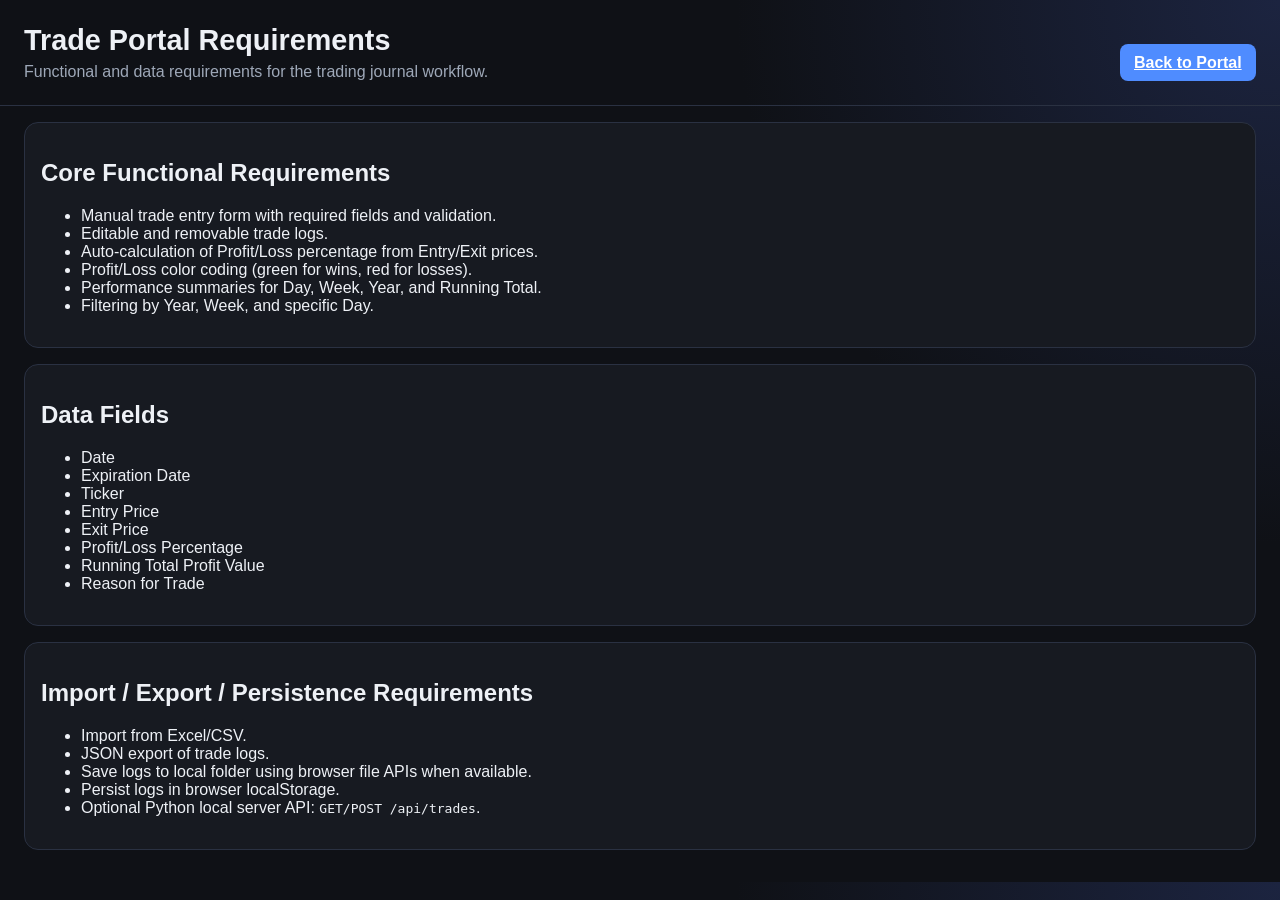
<file: requirements.html>
<!DOCTYPE html>
<html lang="en">
<head>
  <meta charset="UTF-8" />
  <meta name="viewport" content="width=device-width, initial-scale=1.0" />
  <title>Trade Portal Requirements</title>
  <link rel="stylesheet" href="style.css" />
</head>
<body>
  <header class="app-header">
    <div>
      <h1>Trade Portal Requirements</h1>
      <p>Functional and data requirements for the trading journal workflow.</p>
    </div>
    <div class="header-actions">
      <a class="button" href="index.html">Back to Portal</a>
    </div>
  </header>

  <main class="layout" style="grid-template-columns: 1fr;">
    <section class="card">
      <h2>Core Functional Requirements</h2>
      <ul>
        <li>Manual trade entry form with required fields and validation.</li>
        <li>Editable and removable trade logs.</li>
        <li>Auto-calculation of Profit/Loss percentage from Entry/Exit prices.</li>
        <li>Profit/Loss color coding (green for wins, red for losses).</li>
        <li>Performance summaries for Day, Week, Year, and Running Total.</li>
        <li>Filtering by Year, Week, and specific Day.</li>
      </ul>
    </section>

    <section class="card">
      <h2>Data Fields</h2>
      <ul>
        <li>Date</li>
        <li>Expiration Date</li>
        <li>Ticker</li>
        <li>Entry Price</li>
        <li>Exit Price</li>
        <li>Profit/Loss Percentage</li>
        <li>Running Total Profit Value</li>
        <li>Reason for Trade</li>
      </ul>
    </section>

    <section class="card">
      <h2>Import / Export / Persistence Requirements</h2>
      <ul>
        <li>Import from Excel/CSV.</li>
        <li>JSON export of trade logs.</li>
        <li>Save logs to local folder using browser file APIs when available.</li>
        <li>Persist logs in browser localStorage.</li>
        <li>Optional Python local server API: <code>GET/POST /api/trades</code>.</li>
      </ul>
    </section>
  </main>
</body>
</html>
</file>
<file: style.css>
:root {
  color-scheme: dark;
  --bg: #0f1116;
  --card: #171a21;
  --text: #eef1f6;
  --muted: #9ea8b8;
  --accent: #4f8cff;
  --accent-soft: #28427a;
  --green: #1ecb79;
  --green-soft: rgba(30, 203, 121, 0.15);
  --red: #ff5f6d;
  --red-soft: rgba(255, 95, 109, 0.15);
  --border: #2a3142;
}

* { box-sizing: border-box; }
body {
  margin: 0;
  font-family: Inter, Segoe UI, Roboto, Arial, sans-serif;
  background: radial-gradient(circle at top right, #1c2440, var(--bg) 35%);
  color: var(--text);
}

.app-header {
  display: flex;
  justify-content: space-between;
  align-items: flex-end;
  gap: 1rem;
  padding: 1.5rem;
  border-bottom: 1px solid var(--border);
}
.app-header h1 { margin: 0; font-size: 1.8rem; }
.app-header p { margin: 0.4rem 0 0; color: var(--muted); }

.header-actions {
  display: flex;
  gap: 0.6rem;
  flex-wrap: wrap;
}

.layout {
  display: grid;
  gap: 1rem;
  padding: 1rem 1.5rem 2rem;
  grid-template-columns: 1.2fr 1fr;
}

.card {
  background: var(--card);
  border: 1px solid var(--border);
  border-radius: 14px;
  padding: 1rem;
}
.form-card { grid-column: 1; }
.metrics-card { grid-column: 2; }
.table-card { grid-column: 1 / -1; }

.form-grid {
  display: grid;
  grid-template-columns: repeat(3, 1fr);
  gap: 0.7rem;
}
label { display: flex; flex-direction: column; gap: 0.4rem; color: var(--muted); font-size: 0.86rem; }
input, select, textarea {
  border: 1px solid var(--border);
  background: #10151f;
  color: var(--text);
  border-radius: 8px;
  padding: 0.58rem 0.6rem;
}
textarea { resize: vertical; min-height: 80px; }

.button {
  border: none;
  border-radius: 8px;
  padding: 0.6rem 0.9rem;
  background: var(--accent);
  color: white;
  cursor: pointer;
  font-weight: 600;
}
.button.secondary {
  background: var(--accent-soft);
  color: #d8e4ff;
  border: 1px solid #3657a3;
}

.form-actions { margin-top: 0.9rem; display: flex; gap: 0.5rem; }
.metrics {
  display: grid;
  grid-template-columns: repeat(2, 1fr);
  gap: 0.7rem;
}
.metrics article {
  padding: 0.75rem;
  border: 1px solid var(--border);
  border-radius: 10px;
  background: #111724;
}
.metrics h3 { margin: 0; color: var(--muted); font-size: 0.85rem; }
.metrics p { margin: 0.45rem 0 0; font-size: 1.22rem; font-weight: 700; }

.filters {
  display: grid;
  grid-template-columns: repeat(4, minmax(100px, 1fr));
  gap: 0.6rem;
  margin-top: 1rem;
  align-items: end;
}

.table-head {
  display: flex;
  justify-content: space-between;
  align-items: baseline;
}
.table-wrap { overflow: auto; }
table {
  width: 100%;
  border-collapse: collapse;
  min-width: 980px;
}
th, td {
  border-bottom: 1px solid var(--border);
  padding: 0.62rem;
  text-align: left;
  vertical-align: top;
  font-size: 0.9rem;
}
th { color: #b8c5de; font-size: 0.8rem; text-transform: uppercase; letter-spacing: 0.04em; }
tr.win { background: var(--green-soft); }
tr.loss { background: var(--red-soft); }
.value-win { color: var(--green); font-weight: 700; }
.value-loss { color: var(--red); font-weight: 700; }
.empty-state { text-align: center; color: var(--muted); padding: 1.2rem; }

.action-buttons { display: flex; gap: 0.4rem; }
.action-buttons button { padding: 0.35rem 0.5rem; font-size: 0.78rem; }

@media (max-width: 980px) {
  .layout { grid-template-columns: 1fr; }
  .form-card, .metrics-card, .table-card { grid-column: 1; }
  .form-grid { grid-template-columns: repeat(2, 1fr); }
  .filters { grid-template-columns: repeat(2, 1fr); }
}
</file>
